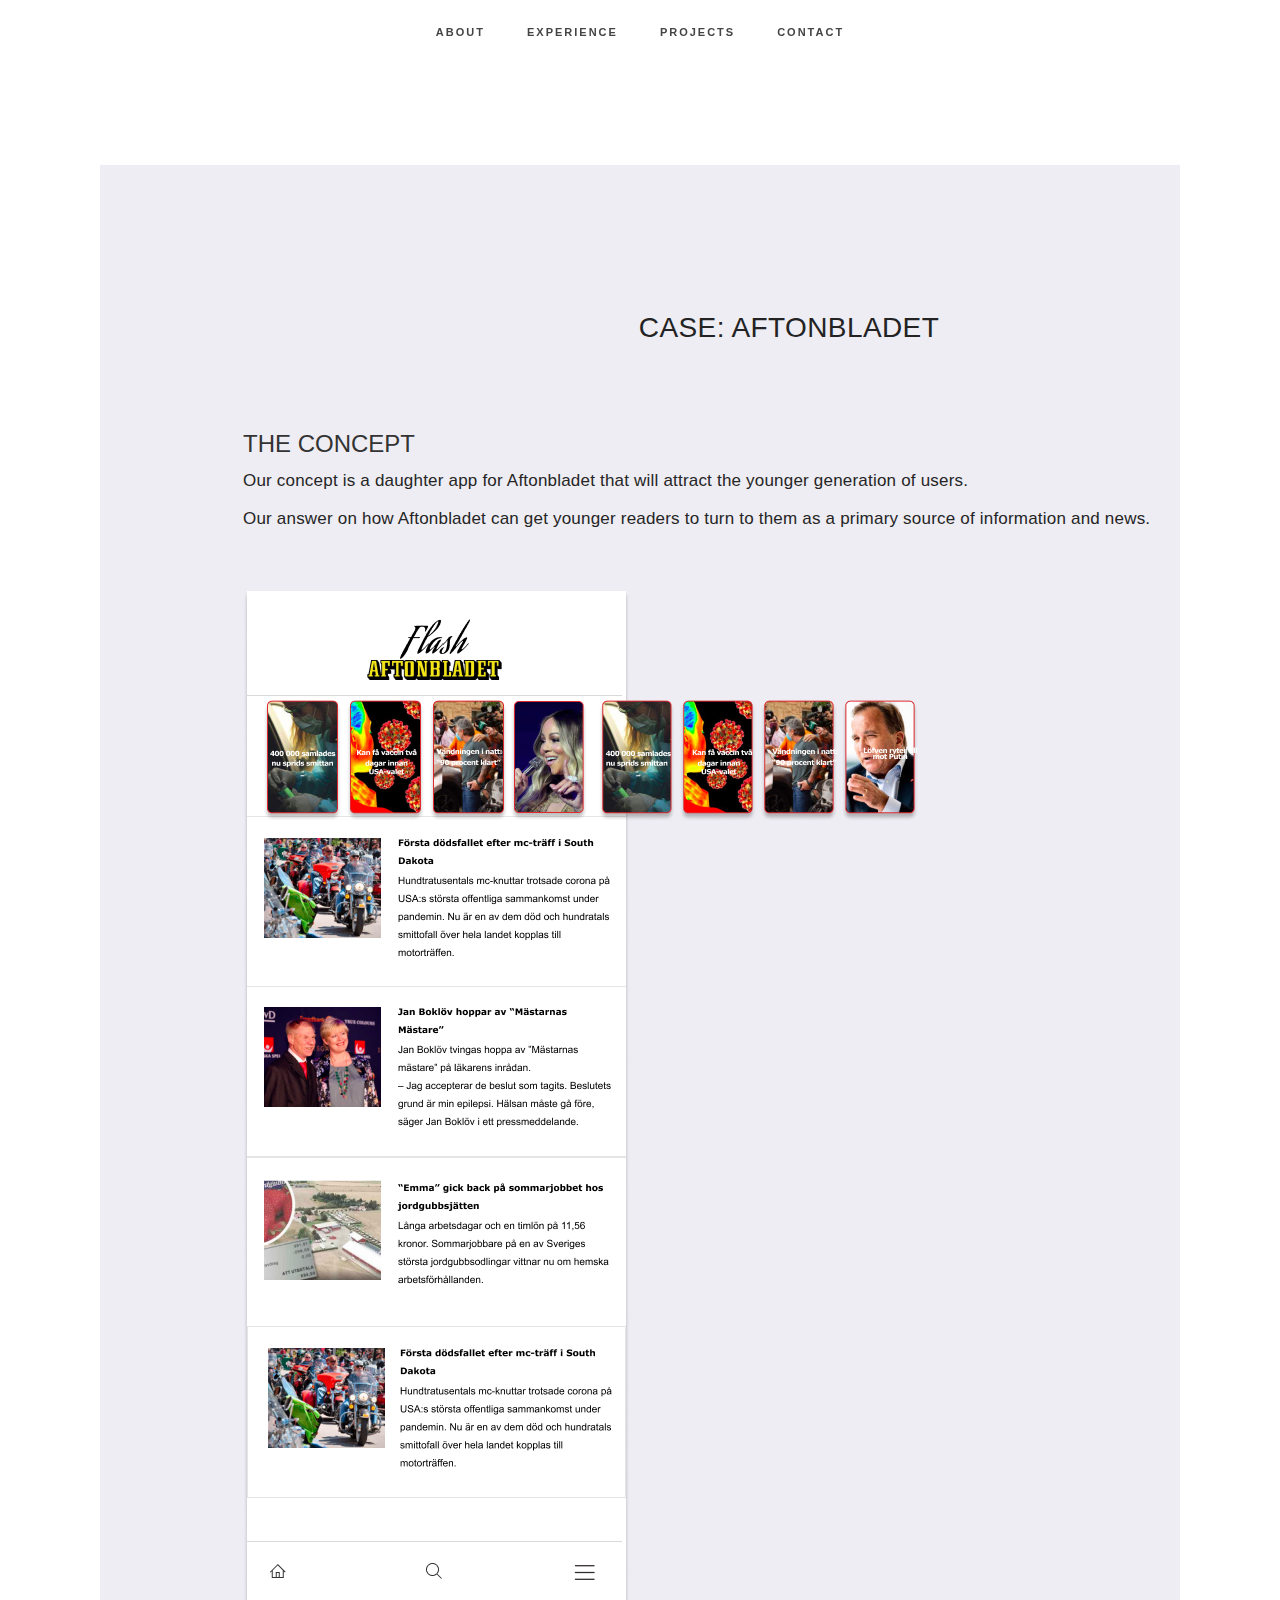
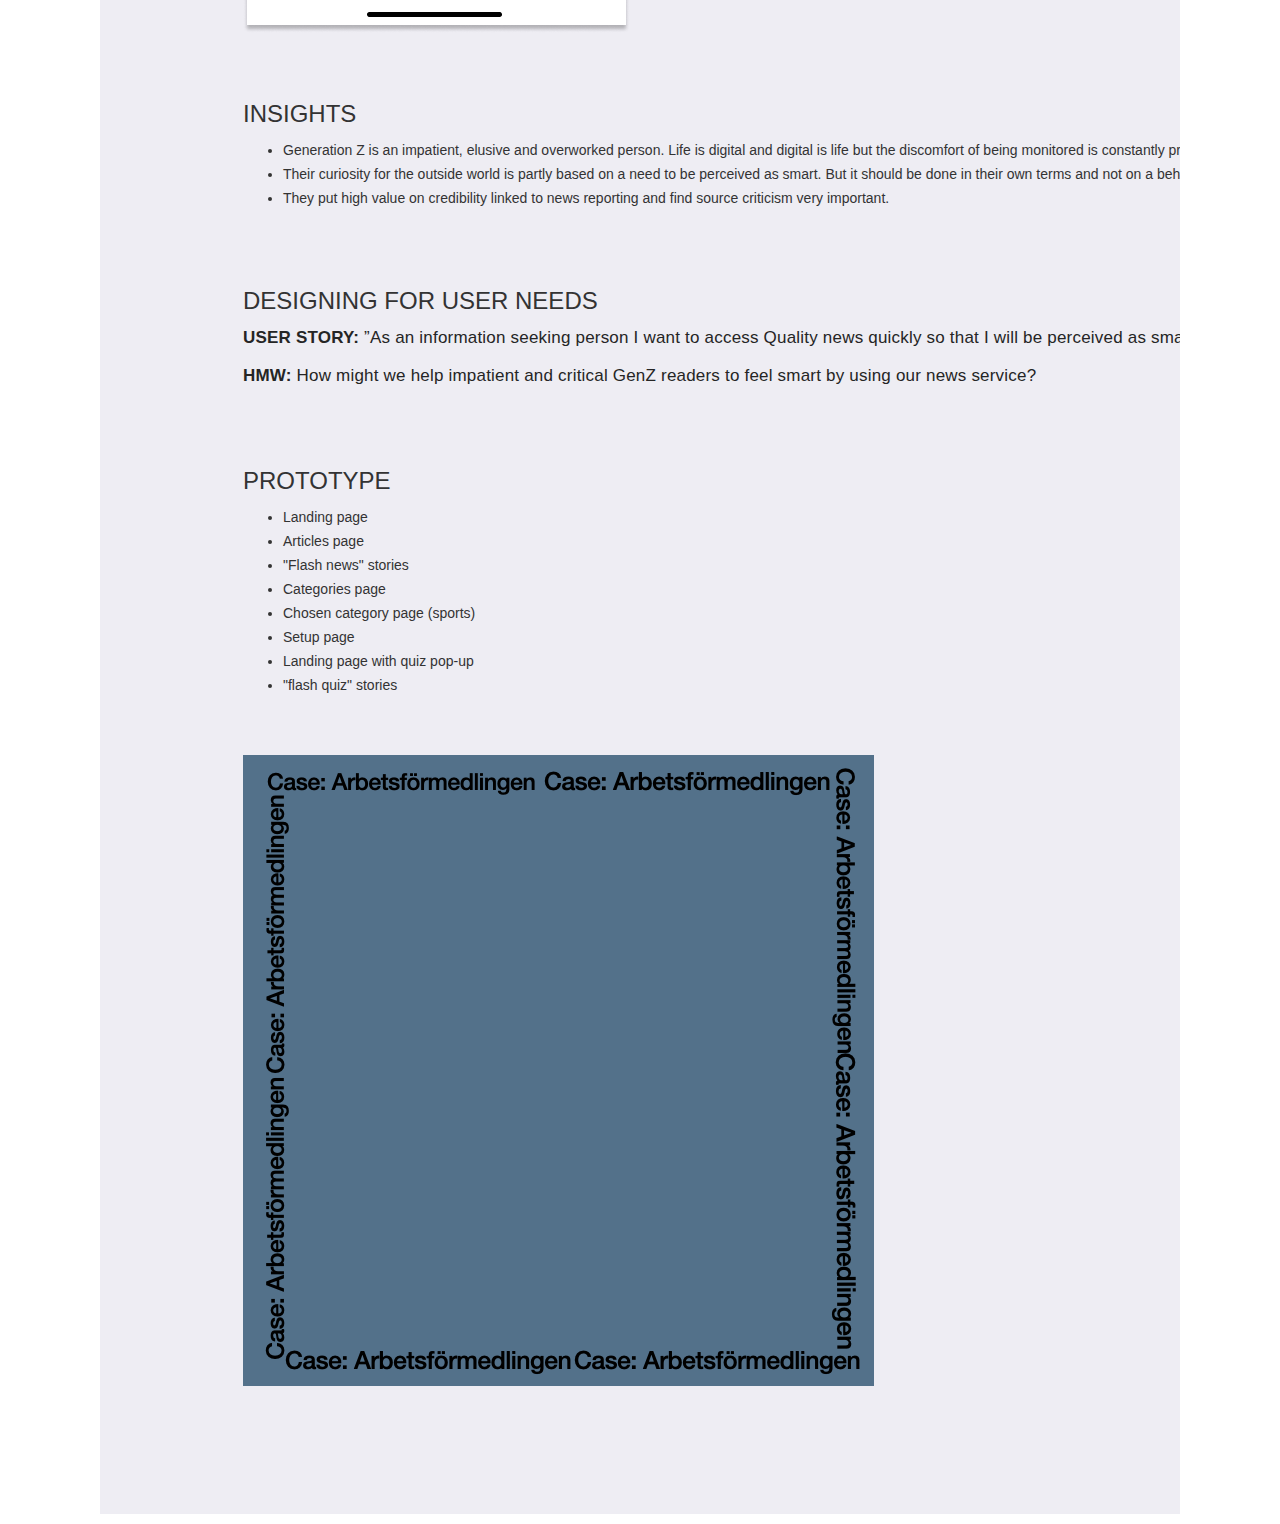
<file: portfolio/01.html>
<!DOCTYPE html>
<html lang="en">

<head>
    <meta charset="UTF-8">
    <meta http-equiv="X-UA-Compatible" content="IE=edge">
    <meta name="viewport" content="width=device-width, initial-scale=1.0">
    <title>Case Aftonbladet</title>

    <link rel="icon" href="img/favicon.ico" type="image/x-icon">
    <!-- Bootstrap -->
    <link href="css/bootstrap.min.css" rel="stylesheet">
    <link href="ionicons/css/ionicons.min.css" rel="stylesheet">
    <link href="css/animate.min.css" rel="stylesheet">
    <link href="css/aos.css" rel="stylesheet">
    <!-- main style -->
    <link href="pages.css" rel="stylesheet">

</head>

<body>
    <!-- header -->
    <header>
        <nav>
            <div id="navbar">
                <div id="links">
                    <a href="index.html">about</a></li>
                    <a href="index.html">experience</a></li>
                    <a href="index.html">projects</a></li>
                    <a href="index.html">contact</a></li>
                </div>
            </div>
        </nav>
    </header>
    <!-- ./header -->

    <!-- case -->
    <section id="pages" class="section-pages" data-aos="fade-up" data-aos-delay="0">
        <div class="container mt-3">
            <button type="button" class="close" aria-label="Close">
                <span aria-hidden="true">×</span>
                <a data-role="button" data-theme="b" data-icon="arrow-r" data-iconpos="right" data-transition="slide" href="nextpage.html" data-rel="dialog"></a>
            </button>
            <h1>Case: Aftonbladet</h1>
            <br>
            <br>
            <h3>THE CONCEPT</h3>
            <p>Our concept is a daughter app for Aftonbladet that will attract the younger generation of users.</p>
            <p>Our answer on how Aftonbladet can get younger readers to turn to them as a primary source of information
                and
                news.</p>
            <br>
            <br>
            <section>
                <img src="pages/img01/flashstories.png" alt="picture" class="image-responsive"/>
            </section>
            <br>
            <br>
            <h3>INSIGHTS</h3>
            <ul>
                <li>Generation Z is an impatient, elusive and overworked person. Life is digital and digital is life but
                    the discomfort of being monitored is constantly present. </li>
                <li>Their curiosity for the outside world is partly based on a need to be perceived as smart. But it
                    should be done in their own terms and not on a behavioral principle.</li>
                <li>They put high value on credibility linked to news reporting and find source criticism very
                    important.</li>
            </ul>
            <br>
            <br>
            <h3>DESIGNING FOR USER NEEDS</h3>
            <p><strong>USER STORY: </strong>”As an information seeking person I want to access Quality news quickly so
                that I will be perceived as smart”</p>
            <p><strong>HMW: </strong>How might we help impatient and critical GenZ readers to feel smart by using our
                news service?</p>
            <br>
            <br>
            <h3>PROTOTYPE</h3>
            <ul>
                <li>Landing page</li>
                <li>Articles page</li>
                <li>"Flash news" stories</li>
                <li>Categories page</li>
                <li>Chosen category page (sports)</li>
                <li>Setup page</li>
                <li>Landing page with quiz pop-up</li>
                <li>"flash quiz" stories</li>

            </ul>
            <br>
            <br>
            <section>
                <img src="pics/portfolio/case-afm.png"> 
            </section>


        </div>



            
    </section>



    <!-- jQuery -->
    <script src="js/jquery.js"></script>
    <!--  plugins  -->
    <script src="js/bootstrap.min.js"></script>
    <script src="js/plugins.js"></script>
    <script src="js/aos.js"></script>
    <script src="js/jquery.form.js"></script>
    <script src="js/jquery.validate.min.js"></script>

    <!--  main script  -->
    <script src="main.js"></script>


</body>

</html>
</file>
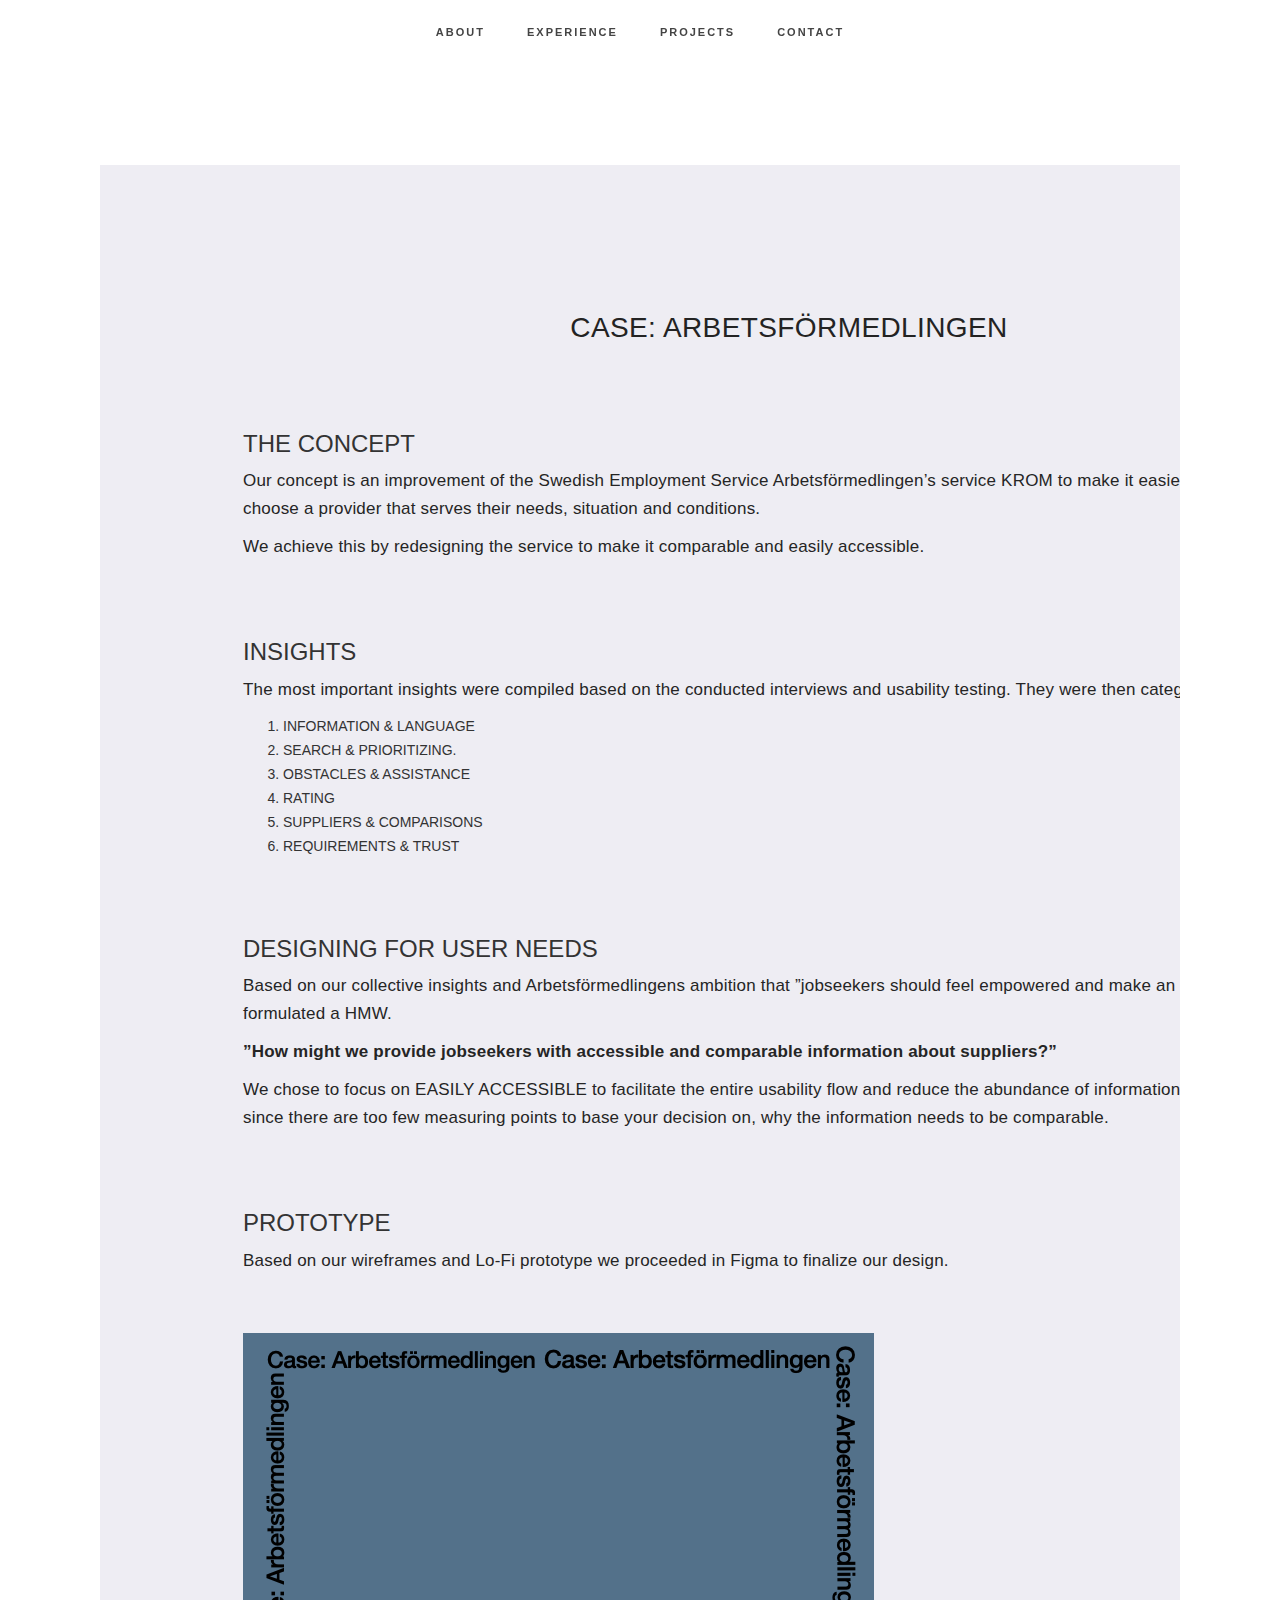
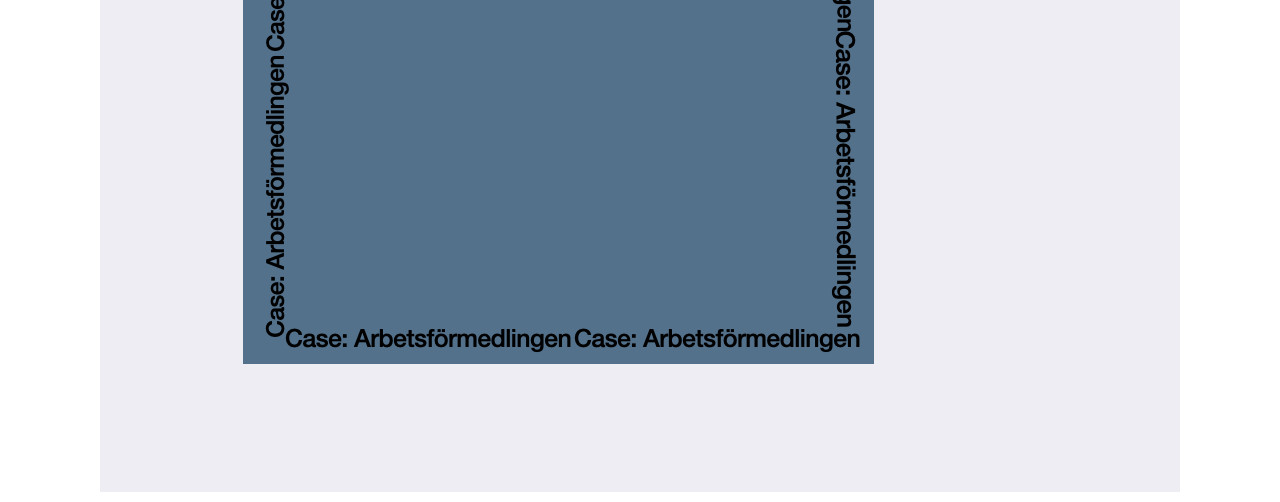
<file: portfolio/02.html>
<!DOCTYPE html>
<html lang="en">

<head>
    <meta charset="UTF-8">
    <meta http-equiv="X-UA-Compatible" content="IE=edge">
    <meta name="viewport" content="width=device-width, initial-scale=1.0">
    <title>Case Arbetsförmedlingen</title>

    <link rel="icon" href="img/favicon.ico" type="image/x-icon">
    <!-- Bootstrap -->
    <link href="css/bootstrap.min.css" rel="stylesheet">
    <link href="ionicons/css/ionicons.min.css" rel="stylesheet">
    <link href="css/animate.min.css" rel="stylesheet">
    <link href="css/aos.css" rel="stylesheet">
    <!-- main style -->
    <link href="pages.css" rel="stylesheet">

</head>

<body>
    <!-- header -->
    <header>
        <nav>
            <div id="navbar">
                <div id="links">
                    <a href="index.html">about</a></li>
                    <a href="index.html">experience</a></li>
                    <a href="index.html">projects</a></li>
                    <a href="index.html">contact</a></li>
                </div>
            </div>
        </nav>
    </header>
    

    <!-- case -->
    <section id="pages" class="section-pages" data-aos="fade-up" data-aos-delay="0">
        <div class="container mt-3">
            <button type="button" class="close" aria-label="Close">
                <span aria-hidden="true">×</span>
                <a data-role="button" data-theme="b" data-icon="arrow-r" data-iconpos="right" data-transition="slide" href="nextpage.html" data-rel="dialog"></a>
            </button>
            <h1>Case: Arbetsförmedlingen</h1>
            <br>
            <br>
            <h3>THE CONCEPT</h3>
            <p>Our concept is an improvement of the Swedish Employment Service Arbetsförmedlingen’s service KROM to make it easier for unemployed to choose a provider that serves their needs, situation and conditions.</p>
            <p>We achieve this by redesigning the service to make it comparable and easily accessible.</p>
            <br>
            <br>
            <h3>INSIGHTS</h3>
            <p>The most important insights were compiled based on the conducted interviews and usability testing. They were then categorized under six headings</p>
            <ol>
                <li>INFORMATION & LANGUAGE </li>
                <li>SEARCH & PRIORITIZING.</li>
                <li>OBSTACLES & ASSISTANCE</li>
                <li>RATING</li>
                <li>SUPPLIERS & COMPARISONS</li>
                <li>REQUIREMENTS & TRUST</li>
            </ol>
            <br>
            <br>
            <h3>DESIGNING FOR USER NEEDS</h3>
            <p>Based on our collective insights and Arbetsförmedlingens ambition that ”jobseekers should feel empowered and make an informed choice”, we formulated a HMW.</p>
            <p><strong>”How might we provide jobseekers with accessible and comparable information about suppliers?” </strong></p>
            <p>We chose to focus on EASILY ACCESSIBLE to facilitate the entire usability flow and reduce the abundance of information, and COMPARABLE since there are too few measuring points to base your decision on, why the information needs to be comparable.</p>
            <br>
            <br>
            <h3>PROTOTYPE</h3>
            <p>Based on our wireframes and Lo-Fi prototype we proceeded in Figma to finalize our design. </p>
            <br>
            <br>

            <section>
                <img src="pics/portfolio/case-afm.png"> 
            </section>
        </div>



            
    </section>


    <!-- jQuery -->
    <script src="js/jquery.js"></script>
    <!--  plugins  -->
    <script src="js/bootstrap.min.js"></script>
    <script src="js/plugins.js"></script>
    <script src="js/aos.js"></script>
    <script src="js/jquery.form.js"></script>
    <script src="js/jquery.validate.min.js"></script>

    <!--  main script  -->
    <script src="main.js"></script>


</body>

</html>
</file>
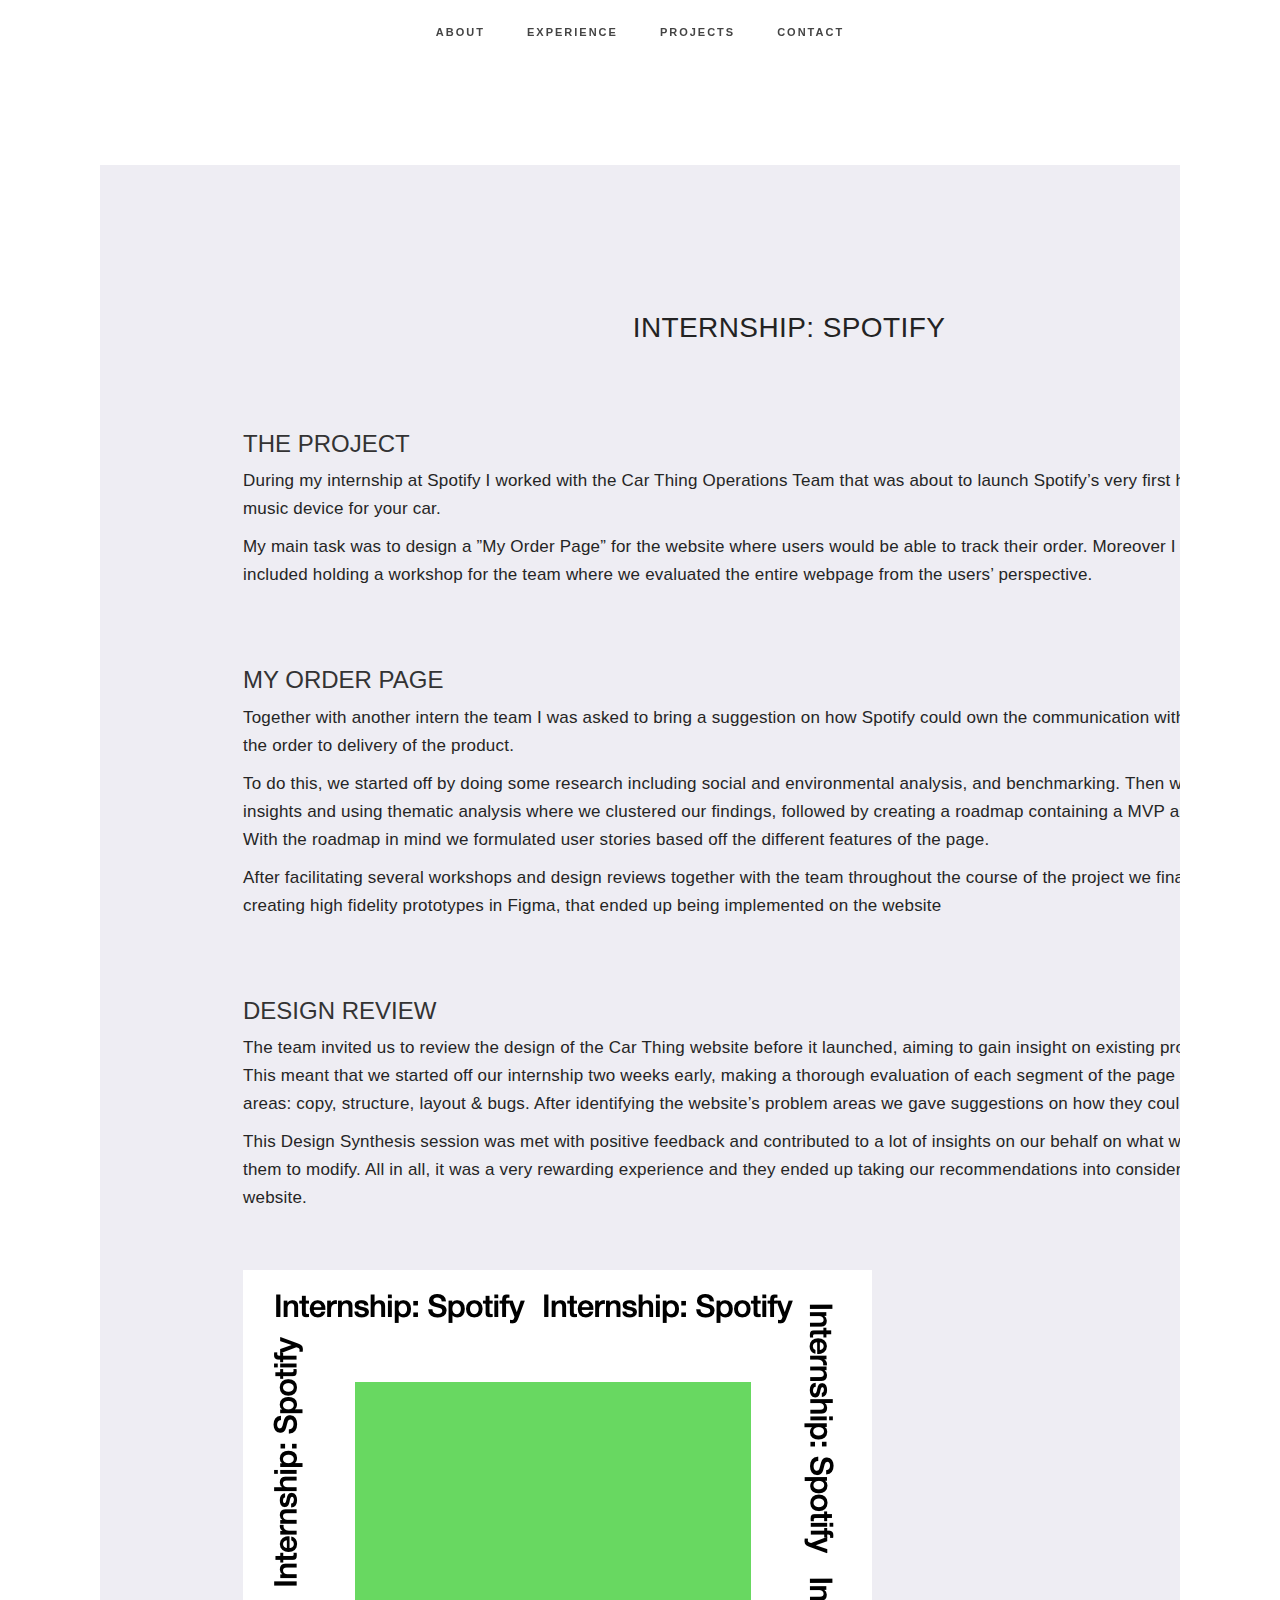
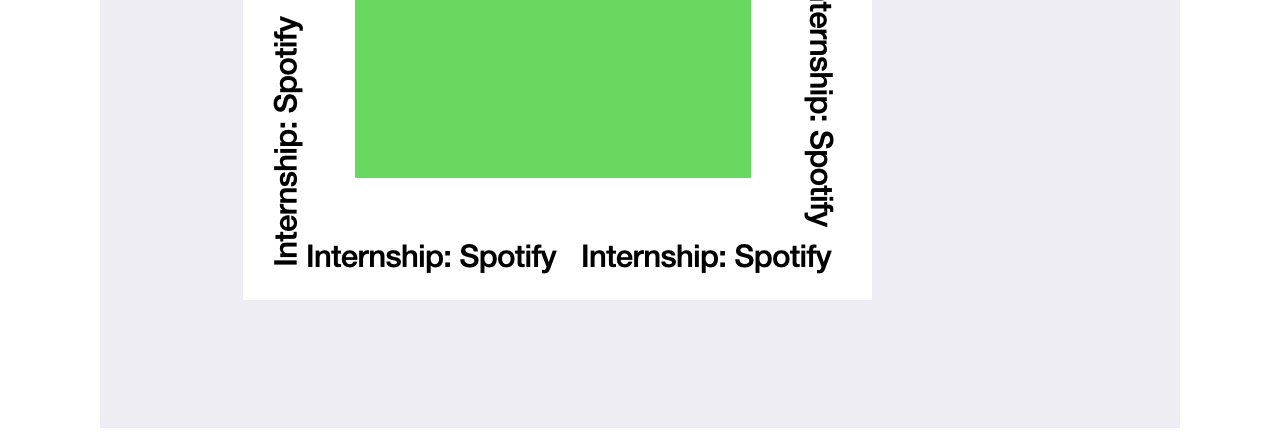
<file: portfolio/03.html>
<!DOCTYPE html>
<html lang="en">

<head>
    <meta charset="UTF-8">
    <meta http-equiv="X-UA-Compatible" content="IE=edge">
    <meta name="viewport" content="width=device-width, initial-scale=1.0">
    <title>Spotify internship </title>

    <link rel="icon" href="img/favicon.ico" type="image/x-icon">
    <!-- Bootstrap -->
    <link href="css/bootstrap.min.css" rel="stylesheet">
    <link href="ionicons/css/ionicons.min.css" rel="stylesheet">
    <link href="css/animate.min.css" rel="stylesheet">
    <link href="css/aos.css" rel="stylesheet">
    <!-- main style -->
    <link href="pages.css" rel="stylesheet">

</head>

<body>
    <!-- header -->
    <header>
        <nav>
            <div id="navbar">
                <div id="links">
                    <a href="index.html">about</a></li>
                    <a href="index.html">experience</a></li>
                    <a href="index.html">projects</a></li>
                    <a href="index.html">contact</a></li>
                </div>
            </div>
        </nav>
    </header>
    

    <!-- case -->
    <section id="pages" class="section-pages" data-aos="fade-up" data-aos-delay="0">
        <div class="container mt-3">
            <button type="button" class="close" aria-label="Close">
                <span aria-hidden="true">×</span>
                <a data-role="button" data-theme="b" data-icon="arrow-r" data-iconpos="right" data-transition="slide" href="nextpage.html" data-rel="dialog"></a>
            </button>
            <h1>Internship: Spotify</h1>
            <br>
            <br>
            <h3>THE PROJECT</h3>
            <p>During my internship at Spotify I worked with the Car Thing Operations Team that was about to launch Spotify’s very first hardware product - a music device for your car. </p>
            <p>My main task was to design a ”My Order Page” for the website where users would be able to track their order. Moreover I had side tasks that included holding a workshop for the team where we evaluated the entire webpage from the users’ perspective.</p>
          
            <br>
            <br>
            <h3>MY ORDER PAGE</h3>
            <p>Together with another intern the team I was asked to bring a suggestion on how Spotify could own the communication with the user – from placing the order to delivery of the product. </p>
            <p>To do this, we started off by doing some research including social and environmental analysis, and benchmarking. Then we proceeded to map out insights and using thematic analysis where we clustered our findings, followed by creating a roadmap containing a MVP and a complete version. With the roadmap in mind we formulated user stories based off the different features of the page. </p>
            <p>After facilitating several workshops and design reviews together with the team throughout the course of the project we finalized our design by creating high fidelity prototypes in Figma, that ended up being implemented on the website</p>
            <br>
            <br>
            <h3>DESIGN REVIEW</h3>
            <p>The team invited us to review the design of the Car Thing website before it launched, aiming to gain insight on existing problems with the website. This meant that we started off our internship two weeks early, making a thorough evaluation of each segment of the page regarding four main areas: copy, structure, layout & bugs. After identifying the website’s problem areas we gave suggestions on how they could improve it.</p>
            <p>This Design Synthesis session was met with positive feedback and contributed to a lot of insights on our behalf on what was technically possible for them to modify. All in all, it was a very rewarding experience and they ended up taking our recommendations into consideration before launching the website.</p>
            <br>
            <br>

            <section>
                <img src="pics/portfolio/int-spotify.png"> 
            </section>
        </div>



            
    </section>


    <!-- jQuery -->
    <script src="js/jquery.js"></script>
    <!--  plugins  -->
    <script src="js/bootstrap.min.js"></script>
    <script src="js/plugins.js"></script>
    <script src="js/aos.js"></script>
    <script src="js/jquery.form.js"></script>
    <script src="js/jquery.validate.min.js"></script>

    <!--  main script  -->
    <script src="main.js"></script>


</body>

</html>
</file>
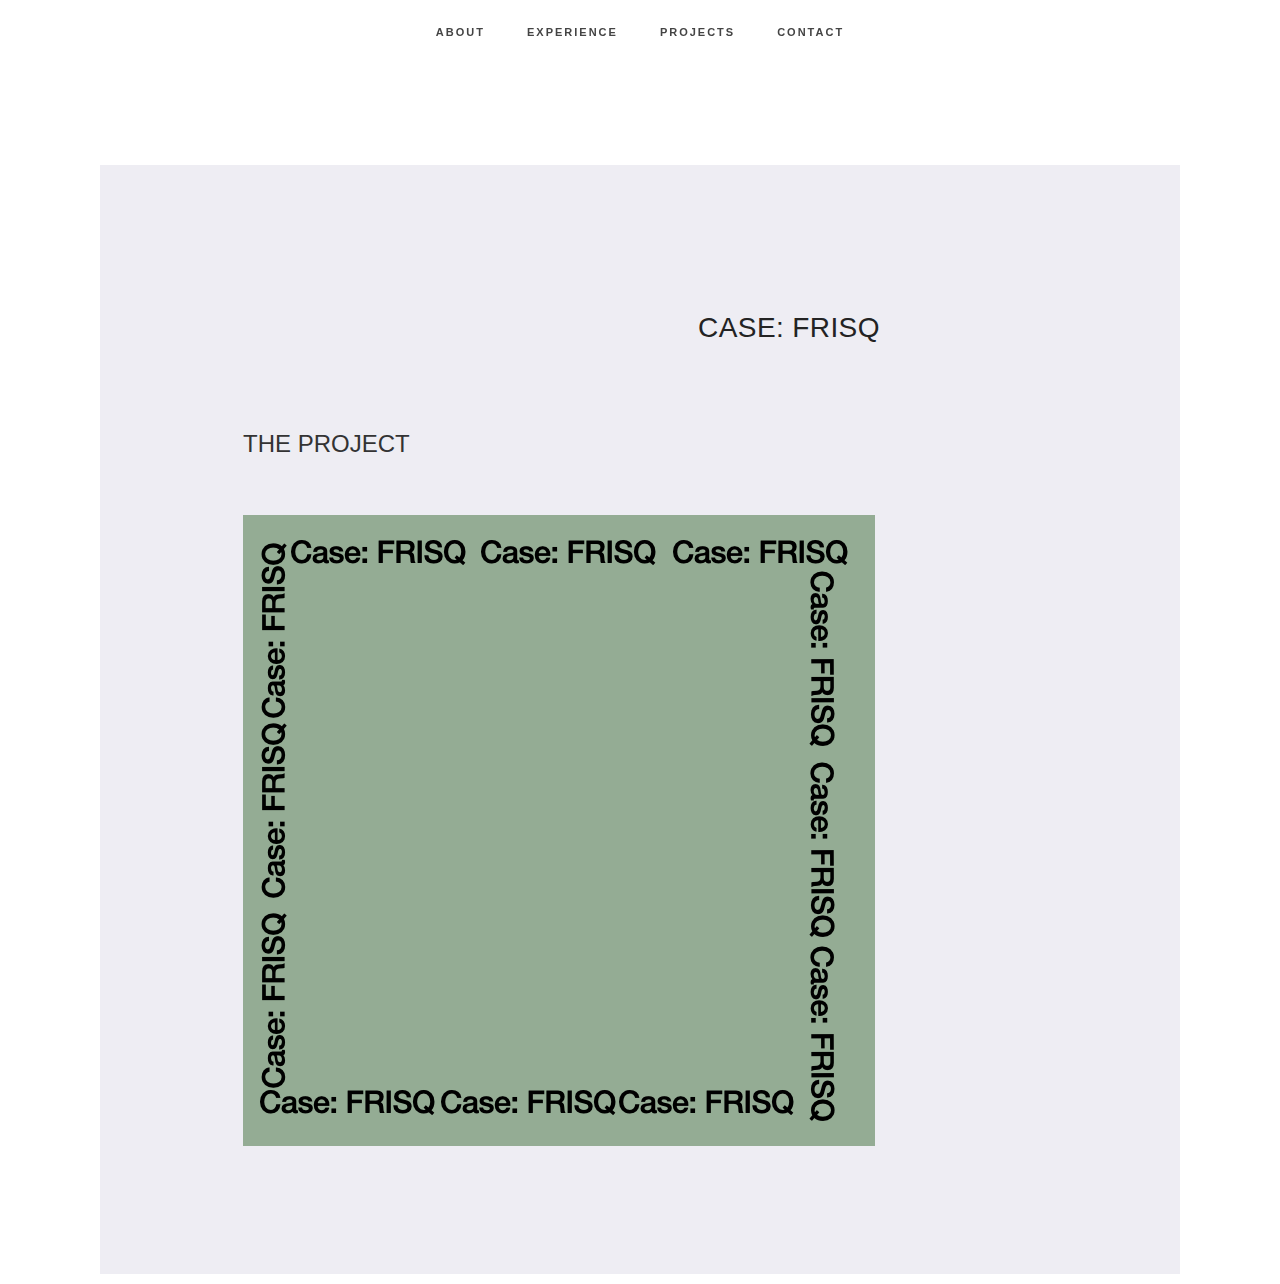
<file: portfolio/04.html>
<!DOCTYPE html>
<html lang="en">

<head>
    <meta charset="UTF-8">
    <meta http-equiv="X-UA-Compatible" content="IE=edge">
    <meta name="viewport" content="width=device-width, initial-scale=1.0">
    <title>Case: Frisq</title>

    <link rel="icon" href="img/favicon.ico" type="image/x-icon">
    <!-- Bootstrap -->
    <link href="css/bootstrap.min.css" rel="stylesheet">
    <link href="ionicons/css/ionicons.min.css" rel="stylesheet">
    <link href="css/animate.min.css" rel="stylesheet">
    <link href="css/aos.css" rel="stylesheet">
    <!-- main style -->
    <link href="pages.css" rel="stylesheet">

</head>

<body>
    <!-- header -->
    <header>
        <nav>
            <div id="navbar">
                <div id="links">
                    <a href="index.html">about</a></li>
                    <a href="index.html">experience</a></li>
                    <a href="index.html">projects</a></li>
                    <a href="index.html">contact</a></li>
                </div>
            </div>
        </nav>
    </header>
    

    <!-- case -->
    <section id="pages" class="section-pages" data-aos="fade-up" data-aos-delay="0">
        <div class="container mt-3">
            <button type="button" class="close" aria-label="Close">
                <span aria-hidden="true">×</span>
                <a data-role="button" data-theme="b" data-icon="arrow-r" data-iconpos="right" data-transition="slide" href="nextpage.html" data-rel="dialog"></a>
            </button>
            <h1>Case: FRISQ</h1>
            <br>
            <br>
            <h3>THE PROJECT</h3>
            <br>
            <br>
    

            <section>
                <img src="pics/portfolio/case-frisq.png"> 
            </section>
        </div>



            
    </section>


    <!-- jQuery -->
    <script src="js/jquery.js"></script>
    <!--  plugins  -->
    <script src="js/bootstrap.min.js"></script>
    <script src="js/plugins.js"></script>
    <script src="js/aos.js"></script>
    <script src="js/jquery.form.js"></script>
    <script src="js/jquery.validate.min.js"></script>

    <!--  main script  -->
    <script src="main.js"></script>


</body>

</html>
</file>
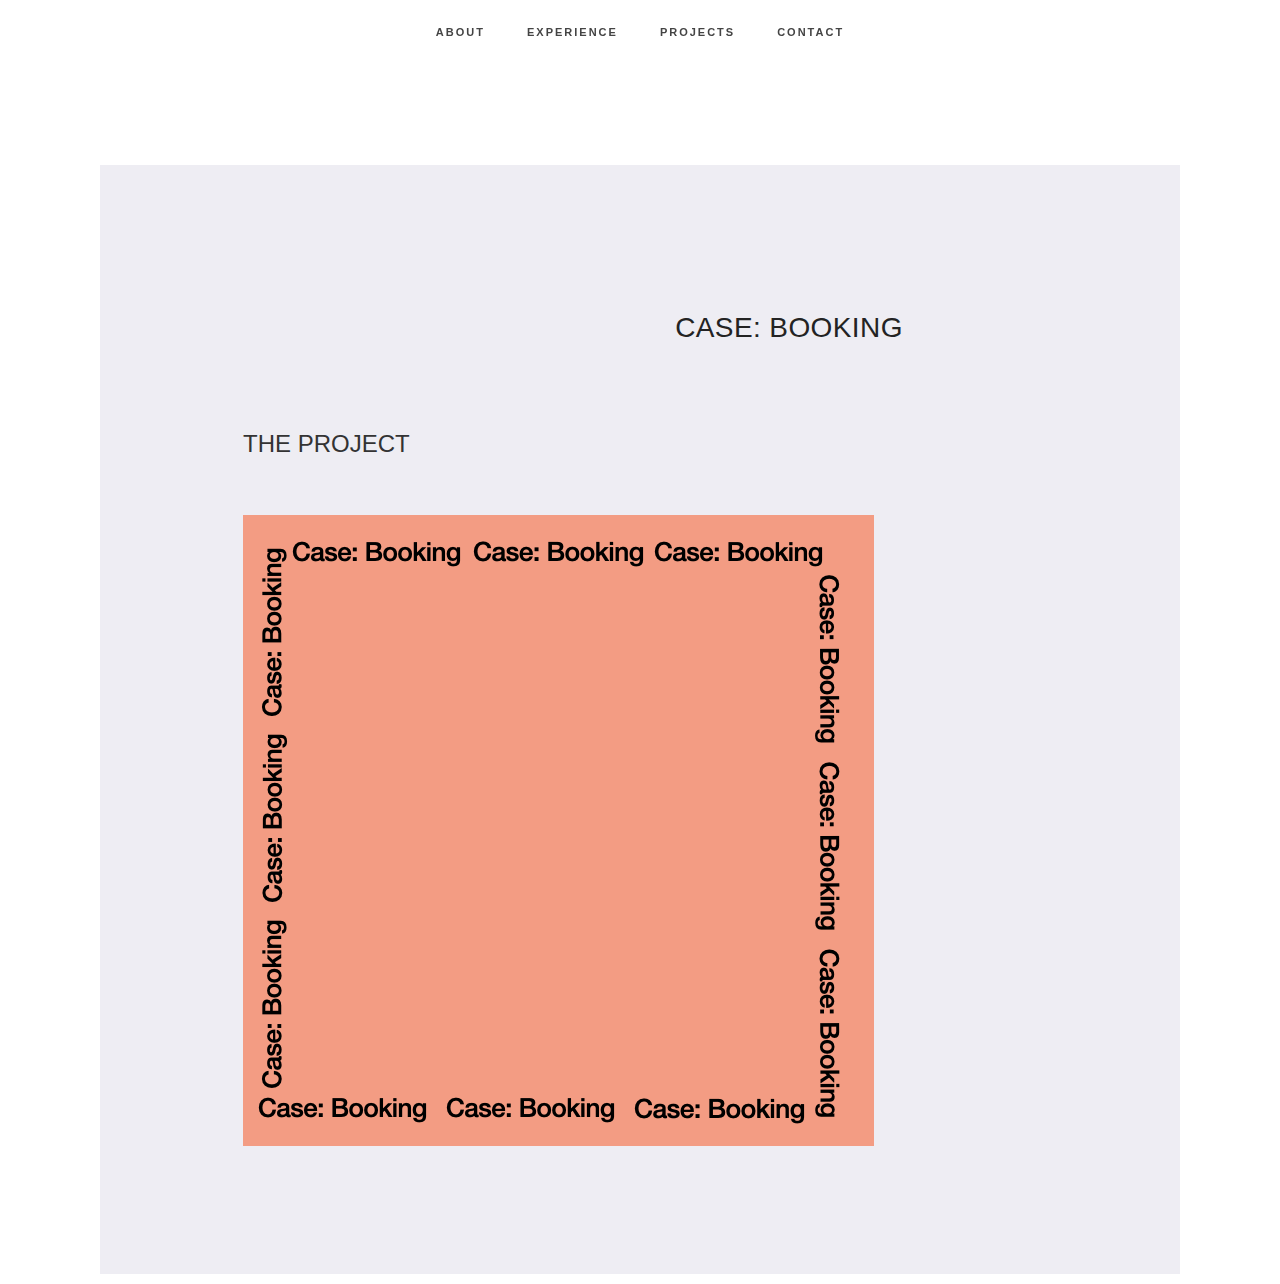
<file: portfolio/05.html>
<!DOCTYPE html>
<html lang="en">

<head>
    <meta charset="UTF-8">
    <meta http-equiv="X-UA-Compatible" content="IE=edge">
    <meta name="viewport" content="width=device-width, initial-scale=1.0">
    <title>Case: Booking</title>

    <link rel="icon" href="img/favicon.ico" type="image/x-icon">
    <!-- Bootstrap -->
    <link href="css/bootstrap.min.css" rel="stylesheet">
    <link href="ionicons/css/ionicons.min.css" rel="stylesheet">
    <link href="css/animate.min.css" rel="stylesheet">
    <link href="css/aos.css" rel="stylesheet">
    <!-- main style -->
    <link href="pages.css" rel="stylesheet">

</head>

<body>
    <!-- header -->
    <header>
        <nav>
            <div id="navbar">
                <div id="links">
                    <a href="index.html">about</a></li>
                    <a href="index.html">experience</a></li>
                    <a href="index.html">projects</a></li>
                    <a href="index.html">contact</a></li>
                </div>
            </div>
        </nav>
    </header>
    

    <!-- case -->
    <section id="pages" class="section-pages" data-aos="fade-up" data-aos-delay="0">
        <div class="container mt-3">
            <button type="button" class="close" aria-label="Close">
                <span aria-hidden="true">×</span>
                <a data-role="button" data-theme="b" data-icon="arrow-r" data-iconpos="right" data-transition="slide" href="nextpage.html" data-rel="dialog"></a>
            </button>
            <h1>Case: Booking</h1>
            <br>
            <br>
            <h3>THE PROJECT</h3>
            <br>
            <br>
    

            <section>
                <img src="pics/portfolio/case-booking.png"> 
            </section>
        </div>



            
    </section>


    <!-- jQuery -->
    <script src="js/jquery.js"></script>
    <!--  plugins  -->
    <script src="js/bootstrap.min.js"></script>
    <script src="js/plugins.js"></script>
    <script src="js/aos.js"></script>
    <script src="js/jquery.form.js"></script>
    <script src="js/jquery.validate.min.js"></script>

    <!--  main script  -->
    <script src="main.js"></script>


</body>

</html>
</file>
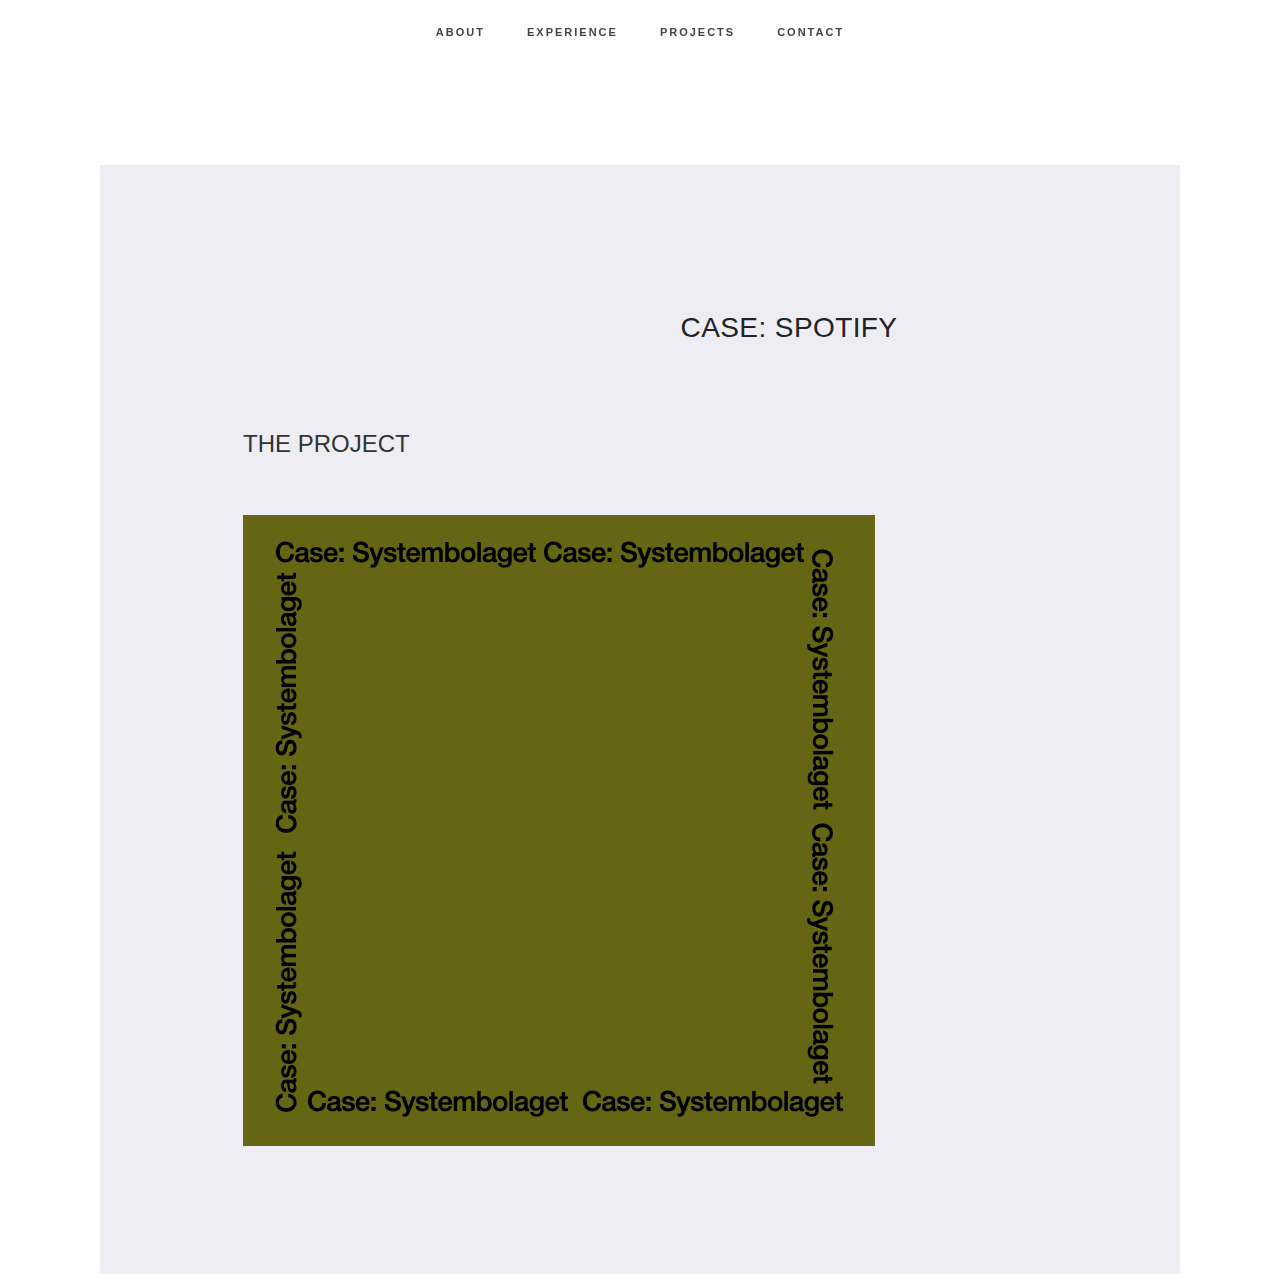
<file: portfolio/06.html>
<!DOCTYPE html>
<html lang="en">

<head>
    <meta charset="UTF-8">
    <meta http-equiv="X-UA-Compatible" content="IE=edge">
    <meta name="viewport" content="width=device-width, initial-scale=1.0">
    <title>Case: Spotify</title>

    <link rel="icon" href="img/favicon.ico" type="image/x-icon">
    <!-- Bootstrap -->
    <link href="css/bootstrap.min.css" rel="stylesheet">
    <link href="ionicons/css/ionicons.min.css" rel="stylesheet">
    <link href="css/animate.min.css" rel="stylesheet">
    <link href="css/aos.css" rel="stylesheet">
    <!-- main style -->
    <link href="pages.css" rel="stylesheet">

</head>

<body>
    <!-- header -->
    <header>
        <nav>
            <div id="navbar">
                <div id="links">
                    <a href="index.html">about</a></li>
                    <a href="index.html">experience</a></li>
                    <a href="index.html">projects</a></li>
                    <a href="index.html">contact</a></li>
                </div>
            </div>
        </nav>
    </header>
    

    <!-- case -->
    <section id="pages" class="section-pages" data-aos="fade-up" data-aos-delay="0">
        <div class="container mt-3">
            <button type="button" class="close" aria-label="Close">
                <span aria-hidden="true">×</span>
                <a data-role="button" data-theme="b" data-icon="arrow-r" data-iconpos="right" data-transition="slide" href="nextpage.html" data-rel="dialog"></a>
            </button>
            <h1>Case: Spotify</h1>
            <br>
            <br>
            <h3>THE PROJECT</h3>
            <br>
            <br>
    

            <section>
                <img src="pics/portfolio/case-system.png"> 
            </section>
        </div>



            
    </section>


    <!-- jQuery -->
    <script src="js/jquery.js"></script>
    <!--  plugins  -->
    <script src="js/bootstrap.min.js"></script>
    <script src="js/plugins.js"></script>
    <script src="js/aos.js"></script>
    <script src="js/jquery.form.js"></script>
    <script src="js/jquery.validate.min.js"></script>

    <!--  main script  -->
    <script src="main.js"></script>


</body>

</html>
</file>
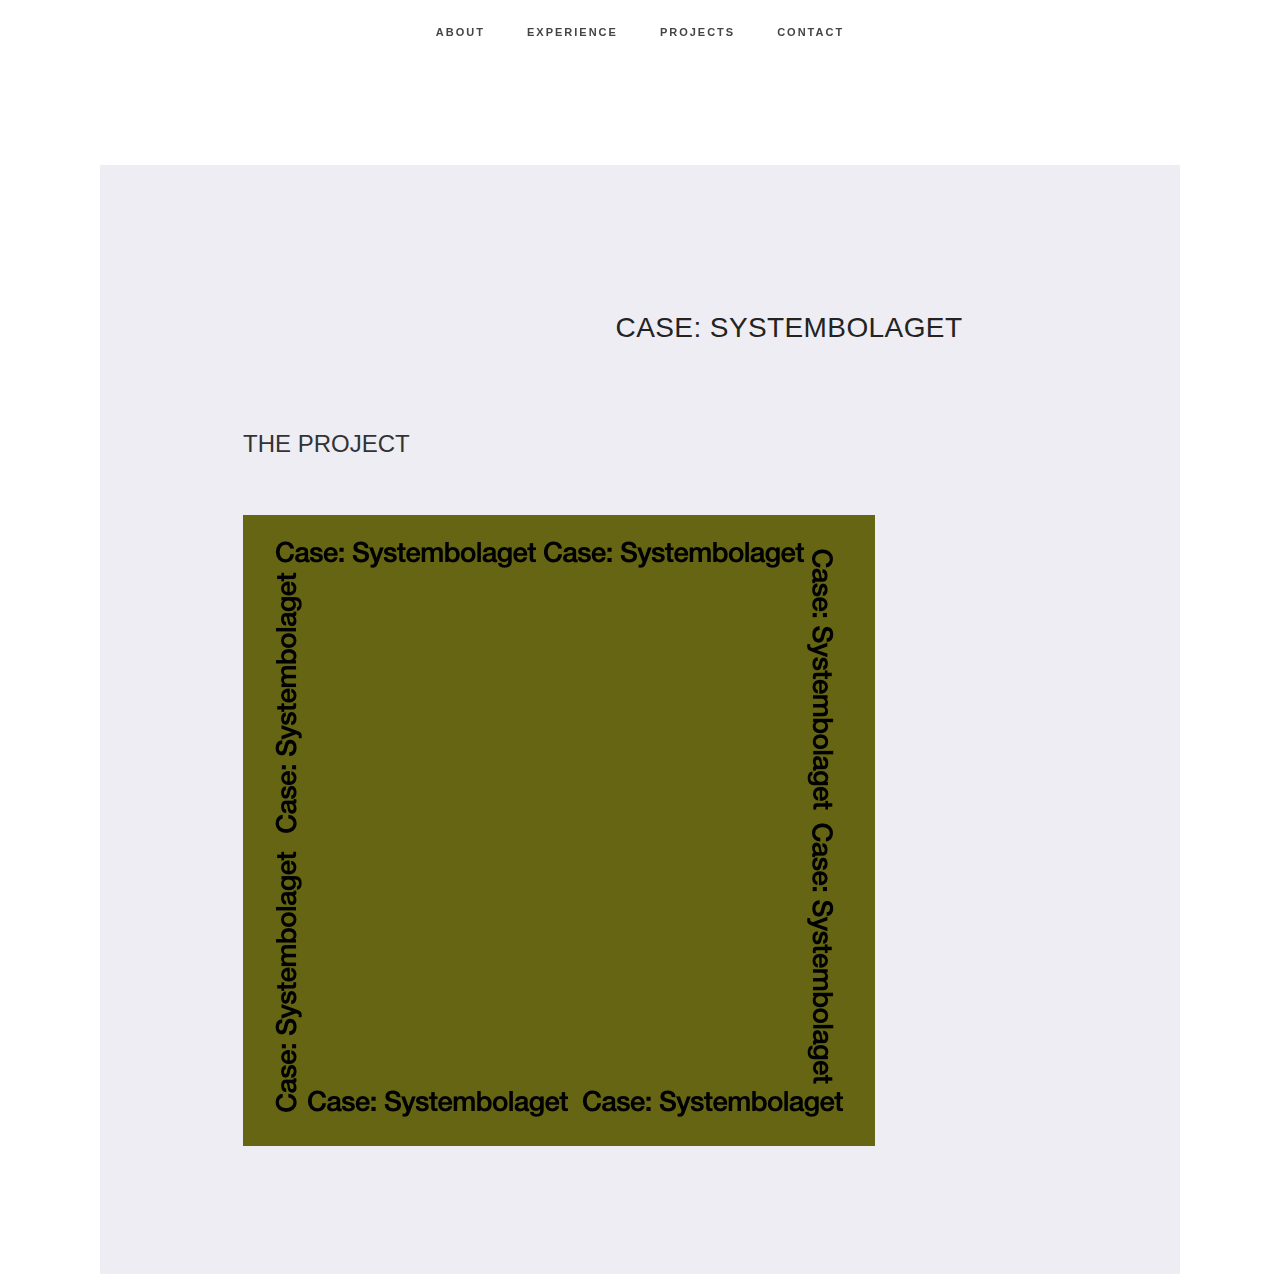
<file: portfolio/07.html>
<!DOCTYPE html>
<html lang="en">

<head>
    <meta charset="UTF-8">
    <meta http-equiv="X-UA-Compatible" content="IE=edge">
    <meta name="viewport" content="width=device-width, initial-scale=1.0">
    <title>Case: Systembolaget</title>

    <link rel="icon" href="img/favicon.ico" type="image/x-icon">
    <!-- Bootstrap -->
    <link href="css/bootstrap.min.css" rel="stylesheet">
    <link href="ionicons/css/ionicons.min.css" rel="stylesheet">
    <link href="css/animate.min.css" rel="stylesheet">
    <link href="css/aos.css" rel="stylesheet">
    <!-- main style -->
    <link href="pages.css" rel="stylesheet">

</head>

<body>
    <!-- header -->
    <header>
        <nav>
            <div id="navbar">
                <div id="links">
                    <a href="index.html">about</a></li>
                    <a href="index.html">experience</a></li>
                    <a href="index.html">projects</a></li>
                    <a href="index.html">contact</a></li>
                </div>
            </div>
        </nav>
    </header>
    

    <!-- case -->
    <section id="pages" class="section-pages" data-aos="fade-up" data-aos-delay="0">
        <div class="container mt-3">
            <button type="button" class="close" aria-label="Close">
                <span aria-hidden="true">×</span>
                <a data-role="button" data-theme="b" data-icon="arrow-r" data-iconpos="right" data-transition="slide" href="nextpage.html" data-rel="dialog"></a>
            </button>
            <h1>Case: Systembolaget</h1>
            <br>
            <br>
            <h3>THE PROJECT</h3>
            <br>
            <br>
    

            <section>
                <img src="pics/portfolio/case-system.png"> 
            </section>
        </div>



            
    </section>


    <!-- jQuery -->
    <script src="js/jquery.js"></script>
    <!--  plugins  -->
    <script src="js/bootstrap.min.js"></script>
    <script src="js/plugins.js"></script>
    <script src="js/aos.js"></script>
    <script src="js/jquery.form.js"></script>
    <script src="js/jquery.validate.min.js"></script>

    <!--  main script  -->
    <script src="main.js"></script>


</body>

</html>
</file>
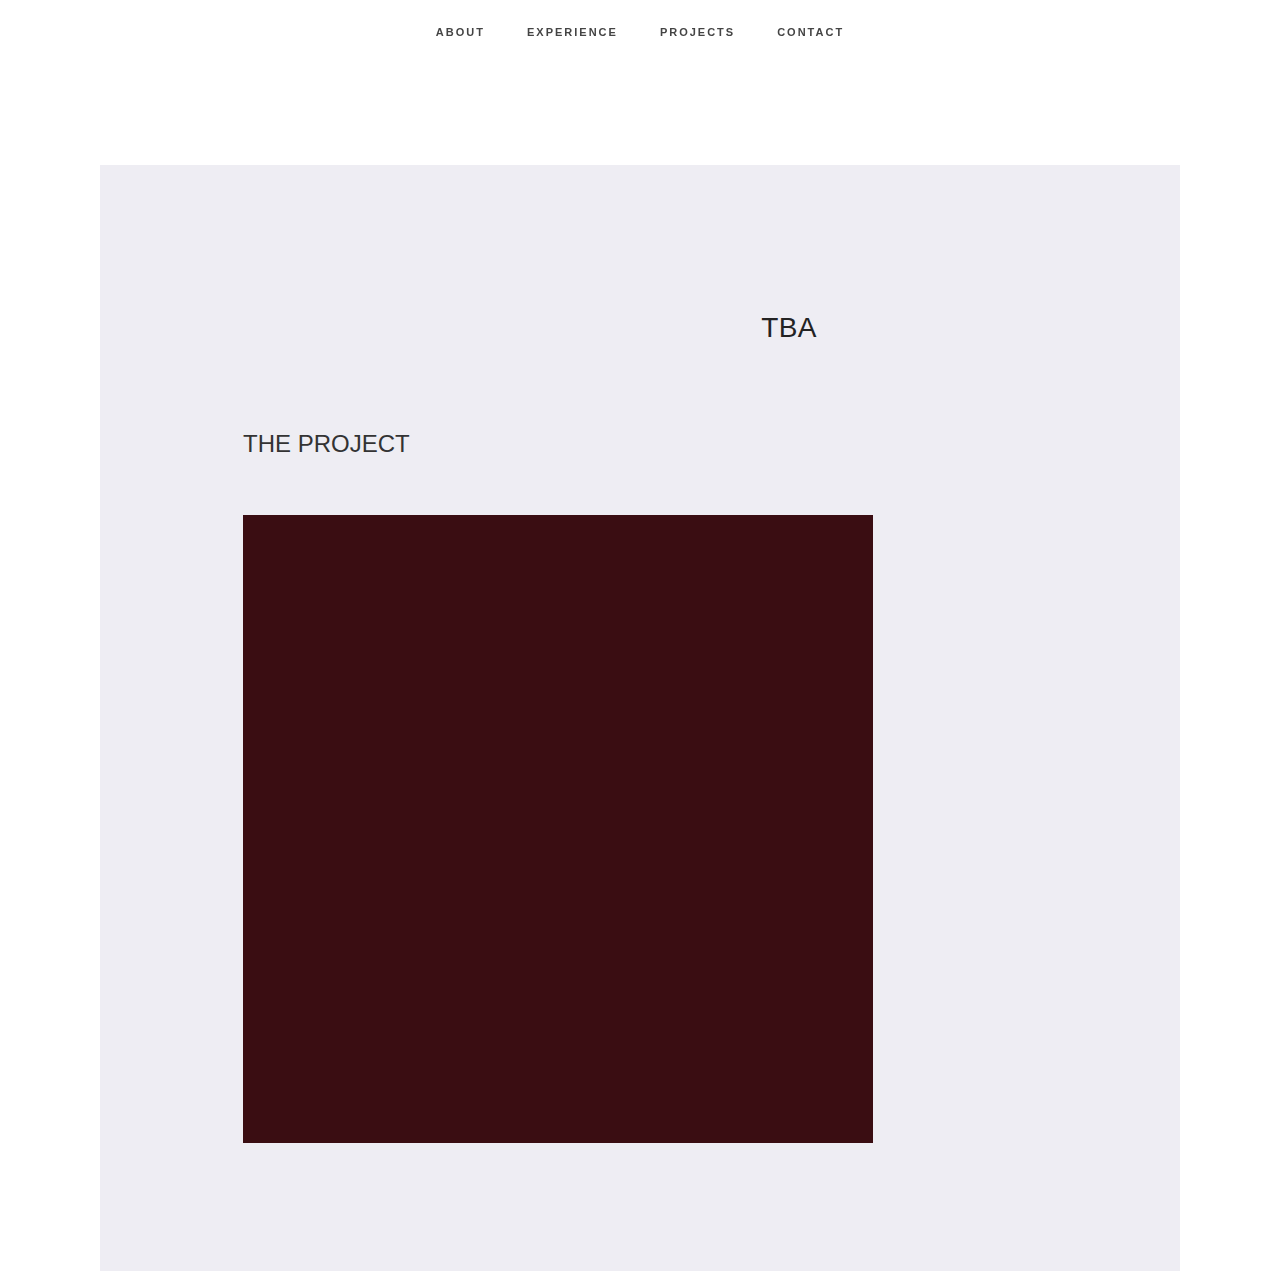
<file: portfolio/08.html>
<!DOCTYPE html>
<html lang="en">

<head>
    <meta charset="UTF-8">
    <meta http-equiv="X-UA-Compatible" content="IE=edge">
    <meta name="viewport" content="width=device-width, initial-scale=1.0">
    <title>TBA</title>

    <link rel="icon" href="img/favicon.ico" type="image/x-icon">
    <!-- Bootstrap -->
    <link href="css/bootstrap.min.css" rel="stylesheet">
    <link href="ionicons/css/ionicons.min.css" rel="stylesheet">
    <link href="css/animate.min.css" rel="stylesheet">
    <link href="css/aos.css" rel="stylesheet">
    <!-- main style -->
    <link href="pages.css" rel="stylesheet">

</head>

<body>
    <!-- header -->
    <header>
        <nav>
            <div id="navbar">
                <div id="links">
                    <a href="index.html">about</a></li>
                    <a href="index.html">experience</a></li>
                    <a href="index.html">projects</a></li>
                    <a href="index.html">contact</a></li>
                </div>
            </div>
        </nav>
    </header>
    

    <!-- case -->
    <section id="pages" class="section-pages" data-aos="fade-up" data-aos-delay="0">
        <div class="container mt-3">
            <button type="button" class="close" aria-label="Close">
                <span aria-hidden="true">×</span>
                <a data-role="button" data-theme="b" data-icon="arrow-r" data-iconpos="right" data-transition="slide" href="nextpage.html" data-rel="dialog"></a>
            </button>
            <h1>TBA</h1>
            <br>
            <br>
            <h3>THE PROJECT</h3>
            <br>
            <br>
    

            <section>
                <img src="pics/portfolio/tba01.png"> 
            </section>
        </div>



            
    </section>


    <!-- jQuery -->
    <script src="js/jquery.js"></script>
    <!--  plugins  -->
    <script src="js/bootstrap.min.js"></script>
    <script src="js/plugins.js"></script>
    <script src="js/aos.js"></script>
    <script src="js/jquery.form.js"></script>
    <script src="js/jquery.validate.min.js"></script>

    <!--  main script  -->
    <script src="main.js"></script>


</body>

</html>
</file>
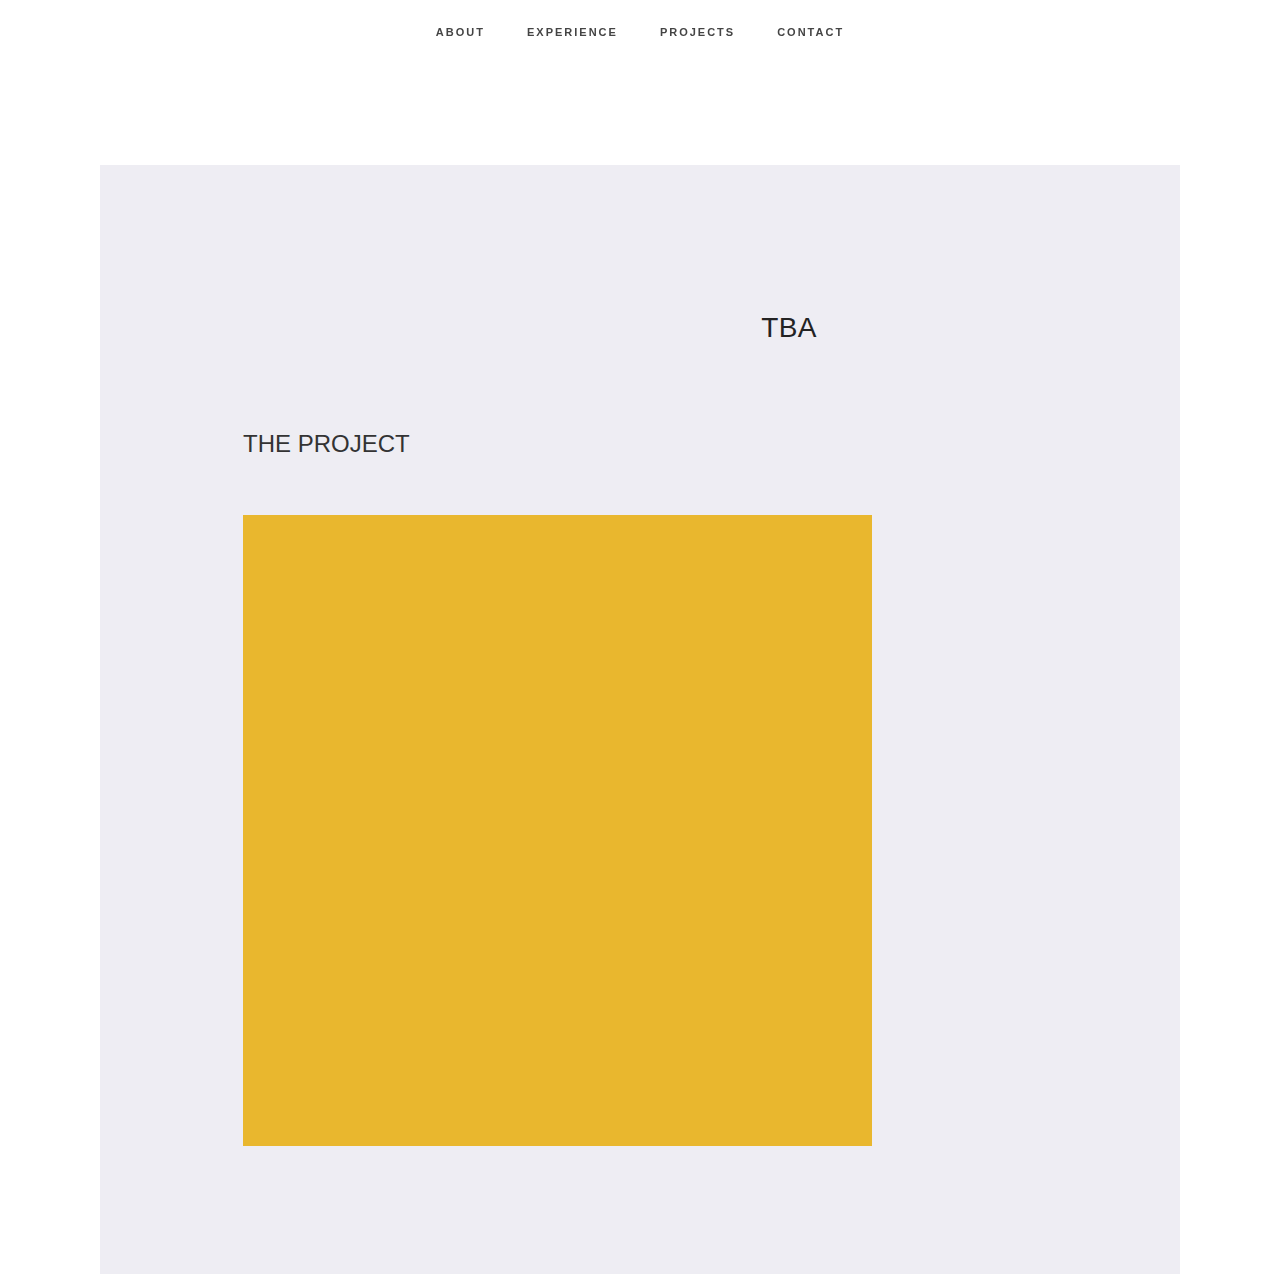
<file: portfolio/09.html>
<!DOCTYPE html>
<html lang="en">

<head>
    <meta charset="UTF-8">
    <meta http-equiv="X-UA-Compatible" content="IE=edge">
    <meta name="viewport" content="width=device-width, initial-scale=1.0">
    <title>TBA</title>

    <link rel="icon" href="img/favicon.ico" type="image/x-icon">
    <!-- Bootstrap -->
    <link href="css/bootstrap.min.css" rel="stylesheet">
    <link href="ionicons/css/ionicons.min.css" rel="stylesheet">
    <link href="css/animate.min.css" rel="stylesheet">
    <link href="css/aos.css" rel="stylesheet">
    <!-- main style -->
    <link href="pages.css" rel="stylesheet">

</head>

<body>
    <!-- header -->
    <header>
        <nav>
            <div id="navbar">
                <div id="links">
                    <a href="index.html">about</a></li>
                    <a href="index.html">experience</a></li>
                    <a href="index.html">projects</a></li>
                    <a href="index.html">contact</a></li>
                </div>
            </div>
        </nav>
    </header>
    

    <!-- case -->
    <section id="pages" class="section-pages" data-aos="fade-up" data-aos-delay="0">
        <div class="container mt-3">
            <button type="button" class="close" aria-label="Close">
                <span aria-hidden="true">×</span>
                <a data-role="button" data-theme="b" data-icon="arrow-r" data-iconpos="right" data-transition="slide" href="nextpage.html" data-rel="dialog"></a>
            </button>
            <h1>TBA</h1>
            <br>
            <br>
            <h3>THE PROJECT</h3>
            <br>
            <br>
    

            <section>
                <img src="pics/portfolio/tba02.png"> 
            </section>
        </div>



            
    </section>


    <!-- jQuery -->
    <script src="js/jquery.js"></script>
    <!--  plugins  -->
    <script src="js/bootstrap.min.js"></script>
    <script src="js/plugins.js"></script>
    <script src="js/aos.js"></script>
    <script src="js/jquery.form.js"></script>
    <script src="js/jquery.validate.min.js"></script>

    <!--  main script  -->
    <script src="main.js"></script>


</body>

</html>
</file>
<file: portfolio/pages.css>
/* General
==================================================*/

body {
    font-family: 'Open Sans', sans-serif;
    font-size: 14px;
    line-height: 24px;
}

.size-50 {
    font-size: 50px;
    line-height: 50px;
}

.h-50 {
    height: 50px;
}



/* typography
==================================================*/

@import 'https://fonts.googleapis.com/css?family=Lato:100,100i,300,300i,400,400i,700,700i,900,900i|Open+Sans:300,300i,400,400i,600,600i,700,700i,800,800i|Playfair+Display:400,400i,700,700i,900,900i';

h1 {
    font-family: 'Playfair Display', serif;
    font-size: 80px;
    line-height: 70px;
}

h4 {
    font-family: 'Lato', sans-serif;
    text-transform: capitalize;
    letter-spacing: 2px;
    position: relative;
    color: #d65f19;
    margin-left: 40px;
    font-weight: 700;
    font-size: 25px;
}

h4:before {
    position: absolute;
    width: 30px;
    left: -40px;
    content: "";
    display: block;
    height: 2px;
    background: #d65f19;
    top: 9px;
}


/* HEADER 
==================================================*/
header {
    text-align: center;
    -webkit-transition: all .5s;
    transition: all .5s;
    height: 65px;
}
/* HEADER */




/* NAVBAR 
==================================================*/
#navbar {
    overflow: hidden;
    background-color: rgba(255, 255, 255, 0.5);
    position: fixed;
    top: 0;
    width: 100%;
    display: grid;
    min-height: 30px;
    grid-auto-flow: column;
    padding: 20px;
    margin-bottom: none;
}
  
#links {
    display: grid;
    justify-content:center;
    align-content: center;
    grid-auto-flow: column;
    grid-gap: 3em;
    }

    a {
        text-decoration: none;
        font-family: "Futura", Helvetica, "sans serif";
        color: #444;
        text-decoration: none;
        font-size: 11px;
        text-transform: uppercase;
        letter-spacing: 2px;
        font-weight: bold;
        float: center;
        display: block;
        text-align: center;
    }

    a:hover {
        color: rgb(179, 9, 9);
    }

    a:focus {
        color: #444;
        text-decoration: none;
    }
    
    a:hover {
        color: #425BB5;
        text-decoration: none;
    }
    
    a.active {
        color: #425BB5;
    }


  .main {
    margin-top: 30px; /* Add a top margin to avoid content overlay */
}

/* NAVBAR */


/* HERO 
==================================================*/
#hero {
    background: url("pics/BB3EC2E0.jpeg");
    background-size: cover;
    height: 100vh;
}

.table-cell {
    display: table-cell;
    vertical-align: middle;
}

.display-table {
    display: table;
    height: 100vh;
}
/* HERO */

/* ABOUT 
==================================================*/
#about {
    background-color: rgb(236, 148, 33);
    padding: 100px 10px;
    text-align: left;
}

.about img {
    width: 300px;
    border-radius: 50%;
    display: block;
    margin: 0 auto;
    border-style:solid;
    border-width: 10px;
}

.about-img-div img {
    margin: 0 auto;
}

.button {
    background-color:white;
    color: burlywood;
    padding: 25px;
    border-radius: 40px;
    text-decoration: none;
    text-transform: uppercase;
    font-weight: 400;
    display: inline-block;
    
}
/* ABOUT */

/* EXPERIENCE 
==================================================**/

#experience {
    padding: 100px 0;
    background: #f3f3f3
}

.experience-row {
    padding: 20px 0;
    border-bottom: 1px solid #ddd;
}

.experience-row h3 {
    font-family: 'Lato', sans-serif;
    text-transform: capitalize;
    letter-spacing: 2px;
    color: #425BB5;
    font-size: 16px;
    font-weight: bold
}

.experience-row p {
    color: #888;
    margin-top: 20px;
    font-size: 15px;
}

.experience-row .date {
    color: #000;
    font-size: 17px;
}

.timeline {
    padding-left: 0;
    list-style: none;
    position: relative;
}

.timeline:before {
    background-color: black;
    content: '';
    margin-left: -1px;
    position: absolute;
    top: 0;
    left: 2em;
    width: 2px;
    height: 100%;
}

.timeline-event {
    position: relative;
}

.timeline-event:hover .timeline-event-icon {
    -webkit-transform: rotate(-45deg);
    transform: rotate(-45deg);
    background-color: #000000;
}

.timeline-event:hover .timeline-event-thumbnail {
    box-shadow: inset 40em 0 0 0 #000000;
}

.timeline-event-copy {
    padding: 2em;
    position: relative;
    top: -1.875em;
    left: 4em;
    width: 100%;
}

.timeline-event-copy h3 {
    font-size: 1.75em;
}

.timeline-event-copy h4 {
    font-size: 1.2em;
    margin-bottom: 1.2em;
}

.timeline-event-copy strong {
    font-weight: 700;
}

.timeline-event-copy p:not(.timeline-event-thumbnail) {
    padding-bottom: 1.2em;
}

.timeline-event-icon {
    -webkit-transition: -webkit-transform 0.2s ease-in;
    transition: -webkit-transform 0.2s ease-in;
    transition: transform 0.2s ease-in;
    transition: transform 0.2s ease-in, -webkit-transform 0.2s ease-in;
    -webkit-transform: rotate(45deg);
    transform: rotate(45deg);
    background-color: rgb(185, 94, 94);
    outline: 10px solid #f3f3f3;
    display: block;
    margin: 0.5em 0.5em 0.5em -0.5em;
    position: absolute;
    top: 0;
    left: 2em;
    width: 1em;
    height: 1em;
}

.timeline-event-thumbnail {
    color: white;
    font-size: 12px;
    font-weight:100;
    background-color: rgb(185, 94, 94);
    box-shadow: inset 0 0 0 0em #0e0e0e;
    display: inline-block;
    margin-bottom: 1.2em;
    padding: 0.25em 1em 0.2em 1em;
}

/* EXPERIENCE */



/* PROJECTS 
==================================================**/
#projects {
    padding: 100px 0;
}


.portfolio_item {
    position: relative;
    overflow: hidden;
    display: block;
    margin-bottom: 30px;
}

.portfolio_item .portfolio_item_hover {
    position: absolute;
    top: 0px;
    left: 0px;
    height: 100%;
    width: 100%;
    background-color: #000000e1;
    -webkit-transform: translateY(100%);
    transform: translateY(100%);
    opacity: 0;
    -webkit-transition: all .2s ease-in-out;
    transition: all .2s ease-in-out;
    color: #333;
}

.portfolio_item .portfolio_item_hover .item_info {
    text-align: center;
    position: absolute;
    top: 50%;
    left: 50%;
    -webkit-transform: translate(-50%, -50%);
    transform: translate(-50%, -50%);
    padding: 10px;
    width: 100%;
    font-weight: bold;
}

.portfolio_item .portfolio_item_hover .item_info span {
    display: block;
    color: #fff;
    font-size: 18px;
    -webkit-transform: translateY(-100px);
    transform: translateY(-100px);
    -webkit-transition: all .3s ease-in-out .3s;
    transition: all .3s ease-in-out .3s;
    opacity: 0;
}

.portfolio_item .portfolio_item_hover .item_info em {
    font-style: normal;
    display: inline-block;
    background-color: #425BB5;
    padding: 5px 20px;
    color: #fff;
    margin-top: 10px;
    -webkit-transform: translateY(100px);
    transform: translateY(100px);
    -webkit-transition: all .3s ease-in-out .3s;
    transition: all .3s ease-in-out .3s;
    opacity: 0;
    font-size: 10px;
    letter-spacing: 2px;
}

.portfolio_item:hover .portfolio_item_hover {
    opacity: 1;
    -webkit-transform: translateX(0);
    transform: translateX(0);
}

.portfolio_item:hover .item_info em,
.portfolio_item:hover .item_info span {
    opacity: 1;
    -webkit-transform: translateX(0);
    transform: translateX(0);
}

.portfolio .categories-grid .categories ul li {
    float: left;
}

.portfolio .categories-grid .categories ul li a {
    padding: 0 10px;
    -webkit-transition: all .2s ease-in-out .2s;
    transition: all .2s ease-in-out .2s;
}


.portfolio_filter {
    padding-left: 0;
    display: inline-block;
    margin: 0 auto;
    text-align: center;
}

.portfolio_item img {
    width: 100%;
}

.portfolio-padding {
    padding: 50px 0;
}

.portfolio-inner {
    padding-bottom: 0 !important;
    padding-top: 55px;
}

.modal-content {
    box-shadow: 0 5px 15px rgba(0, 0, 0, 0);
    border: none;
}

.popup-modal {
    background: #fff;
}

.close-popup-modal {
    float: right;
    margin: 20px;
    font-size: 22px;
    opacity: 0;
    cursor: pointer;
    -webkit-transition: all .3s;
    transition: all .3s;
    -webkit-transition-delay: .6s;
    transition-delay: .6s;
    position: fixed;
    z-index: 100000;
    right: 14px;
}

.animatedModal-on .close-popup-modal {
    opacity: 1;
}

.modal02-on .close-popup-modal {
    opacity: 1;
}

.modal-content h2 {
    font-family: 'Playfair Display', serif;
    font-size: 40px;
    line-height: 50px;
}

/*--------------------
4.3. Portfolio
--------------------*/

figure {
	position: relative;
    overflow: hidden;
    margin: 0 1px 1px 0;
    background: #726FB9;
    text-align: center;
    cursor: pointer;	
}

figcaption {
    position: absolute;
    top: 0;
    left: 0;
    width: 100%;
    height: 100%;	
}

.ot-portfolio-item figure figcaption > a {
    z-index: 1000;
    text-indent: 200%;
    white-space: nowrap;
    font-size: 0;
    opacity: 0;
}
.ot-portfolio-item figure figcaption, .ot-portfolio-item figure figcaption > a {
    position: absolute;
    top: 0;
    left: 0;
    width: 100%;
    height: 100%;
}

figure.effect-bubba {
	background: #000;
	margin-bottom: 1px;
}

figure.effect-bubba img {
	opacity: 0.8;
	-webkit-transition: opacity 0.35s;
	transition: opacity 0.35s;
}

figure.effect-bubba:hover img {
	opacity: 0.4;
}

figure.effect-bubba figcaption::before,
figure.effect-bubba figcaption::after {
	position: absolute;
	top: 30px;
	right: 30px;
	bottom: 30px;
	left: 30px;
	content: '';
	opacity: 0;
	-webkit-transition: opacity 0.35s, -webkit-transform 0.35s;
	transition: opacity 0.35s, transform 0.35s;
}

figure.effect-bubba figcaption::before {
	border-top: 1px solid #fff;
	border-bottom: 1px solid #fff;
	-webkit-transform: scale(0,1);
	transform: scale(0,1);
}

figure.effect-bubba figcaption::after {
	border-right: 1px solid #fff;
	border-left: 1px solid #fff;
	-webkit-transform: scale(1,0);
	transform: scale(1,0);
}

figure.effect-bubba h2 {
    color: #fff;
    font-size: 15px;
    font-weight: 700;
    text-transform: uppercase;
	padding-top: 30%;
	-webkit-transition: -webkit-transform 0.35s;
	transition: transform 0.35s;
	-webkit-transform: translate3d(0,-20px,0);
	transform: translate3d(0,-20px,0);
}

figure.effect-bubba p {
    color: #fff;
    font-size: 13px;
    font-weight: 500;
	padding: 20px 2.5em;
	opacity: 0;
	-webkit-transition: opacity 0.35s, -webkit-transform 0.35s;
	transition: opacity 0.35s, transform 0.35s;
	-webkit-transform: translate3d(0,20px,0);
	transform: translate3d(0,20px,0);
}

figure.effect-bubba:hover figcaption::before,
figure.effect-bubba:hover figcaption::after {
	opacity: 1;
	-webkit-transform: scale(1);
	transform: scale(1);
}

figure.effect-bubba:hover h2,
figure.effect-bubba:hover p {
	opacity: 1;
	-webkit-transform: translate3d(0,0,0);
	transform: translate3d(0,0,0);
}

/* PROJECTS */

/* FOOTER 
==================================================**/
footer {
    background-color: rgb(233, 198, 152);
    padding: 150px 30px;
    text-align: center;
}
/* FOOTER */

/* Responsive media queries
==================================================*/

@media (max-width: 991px) {
    .portfolio .categories-grid .categories ul li a {
        padding: 0 2px;
    }
}

@media (max-width: 768px) {
    .timeline-event-copy {
        width: 90%;
        left: 2em;
    }
}

@media (max-width: 500px) {
    h1 {
        font-family: 'Playfair Display', serif;
        font-size: 50px;
        line-height: 50px;
    }
    #home,
    .disply-table {
        height: 600px;
    }
    .about-border {
        width: 265px;
    }
    .portfolio .categories-grid .categories ul li {
        list-style: none;
        margin: 10px 0;
    }
}

@media (max-width: 420px) {
    nav li {
        margin: 6px;
    }
    nav li a {
        font-size: 10px;
    }
}


/* PORTFOLIO PAGES
==================================================**/

/*--------------------
4. Sections
--------------------*/

@import url(http://fonts.googleapis.com/css?family=Roboto:400|Raleway:200,300,400,500,700,900);

#pages h1 {
    margin: 0px;
	font-family: "Raleway", Sans-serif;
    font-weight: 300;
    font-size: 2em;
	letter-spacing: 0.4px;
	font-family: "Raleway", Sans-serif;
	color: #232323;
    text-align: center;
    text-transform: uppercase;
}


#pages p {
    font-family: 'Raleway', sans-serif;
	font-size: 17px;
	font-weight: 300;
	line-height: 28px;
	letter-spacing: 0.2px;
	color: #252525;
}

.section-pages {
	padding-bottom: 30px;
    padding-top: 30px;
    padding: 10%;
    margin: 100px 100px 10px 100px;
    position: relative;
    overflow: hidden;
    background: #eeedf3;
}

ul ol {
    font-family: 'Raleway', sans-serif;
	font-size: 17px;
	font-weight: 300;
	line-height: 28px;
	letter-spacing: 0.2px;
	color: #252525;
}

 

button.close {
    border: 0 none !important;
    color: black;
    display: inline-block;
    justify-content: right;
    font-size: 40px;
    height: 40px;
    line-height: 1;
    margin: 0px 1px;
    opacity: 1;
    text-align: right;
    text-shadow: none;
    -webkit-transition: 0.2s ease-in-out;
    transition: 0.2s ease-in-out;
    vertical-align: top;
    width: 46px;
} 



.pagespics {
    position: relative;
    display: block;
    margin-bottom: 30px;
    width: 100%;
    justify-content: center;
} 

.pagespics img {
    position: relative;
    display: block;
    margin-bottom: 30px;
    justify-content: center;
}
</file>
